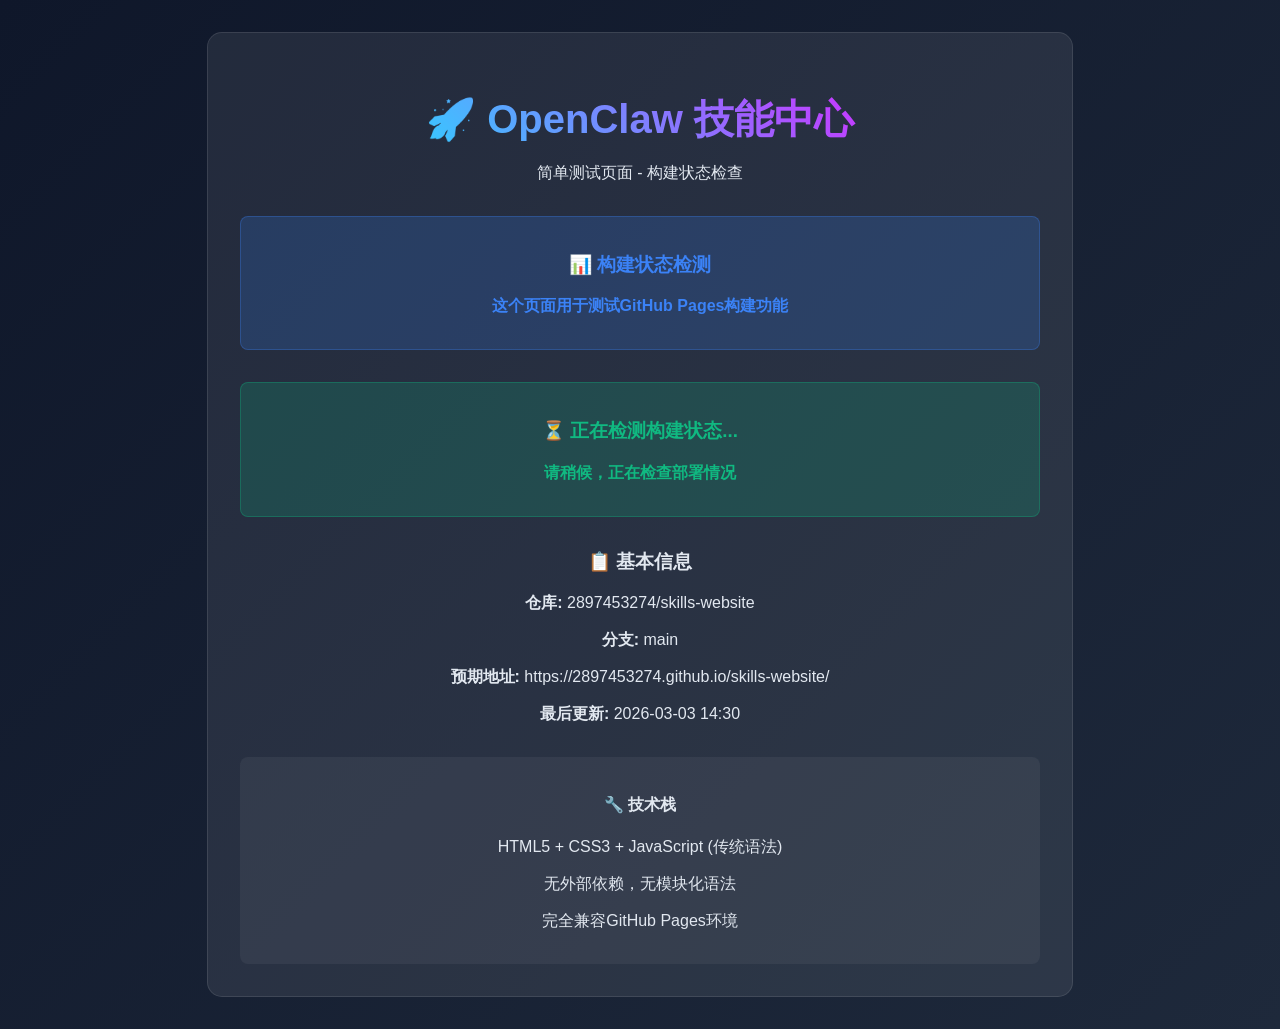
<file: test-simple.html>
<!DOCTYPE html>
<html lang="zh-CN">
<head>
    <meta charset="UTF-8">
    <meta name="viewport" content="width=device-width, initial-scale=1.0">
    <title>简单测试页面</title>
    <style>
        body {
            background: linear-gradient(135deg, #0f172a 0%, #1e293b 100%);
            color: #e2e8f0;
            font-family: 'Segoe UI', Tahoma, Geneva, Verdana, sans-serif;
            margin: 0;
            padding: 2rem;
            text-align: center;
        }
        
        .container {
            max-width: 800px;
            margin: 0 auto;
            padding: 2rem;
            background: rgba(255, 255, 255, 0.08);
            border-radius: 15px;
            border: 1px solid rgba(255, 255, 255, 0.1);
        }
        
        h1 {
            background: linear-gradient(45deg, #00ffff, #ff00ff);
            -webkit-background-clip: text;
            -webkit-text-fill-color: transparent;
            font-size: 2.5rem;
            margin-bottom: 1rem;
        }
        
        .status {
            margin: 2rem 0;
            padding: 1rem;
            border-radius: 8px;
            font-weight: bold;
        }
        
        .success {
            background: rgba(16, 185, 129, 0.2);
            color: #10b981;
            border: 1px solid rgba(16, 185, 129, 0.3);
        }
        
        .error {
            background: rgba(239, 68, 68, 0.2);
            color: #ef4444;
            border: 1px solid rgba(239, 68, 68, 0.3);
        }
        
        .info {
            background: rgba(59, 130, 246, 0.2);
            color: #3b82f6;
            border: 1px solid rgba(59, 130, 246, 0.3);
        }
    </style>
</head>
<body>
    <div class="container">
        <h1>🚀 OpenClaw 技能中心</h1>
        <p>简单测试页面 - 构建状态检查</p>
        
        <div class="status info">
            <h3>📊 构建状态检测</h3>
            <p>这个页面用于测试GitHub Pages构建功能</p>
        </div>
        
        <div class="status success" id="build-status">
            <h3>⏳ 正在检测构建状态...</h3>
            <p>请稍候，正在检查部署情况</p>
        </div>
        
        <div style="margin-top: 2rem;">
            <h3>📋 基本信息</h3>
            <p><strong>仓库:</strong> 2897453274/skills-website</p>
            <p><strong>分支:</strong> main</p>
            <p><strong>预期地址:</strong> https://2897453274.github.io/skills-website/</p>
            <p><strong>最后更新:</strong> <span id="last-update">2026-03-03 14:30</span></p>
        </div>
        
        <div style="margin-top: 2rem; padding: 1rem; background: rgba(255,255,255,0.05); border-radius: 8px;">
            <h4>🔧 技术栈</h4>
            <p>HTML5 + CSS3 + JavaScript (传统语法)</p>
            <p>无外部依赖，无模块化语法</p>
            <p>完全兼容GitHub Pages环境</p>
        </div>
    </div>

    <script>
        // 页面加载后检查状态
        document.addEventListener('DOMContentLoaded', function() {
            console.log('简单测试页面加载完成');
            
            // 模拟状态检查
            setTimeout(() => {
                checkBuildStatus();
            }, 2000);
        });
        
        function checkBuildStatus() {
            // 这里可以添加实际的构建状态检查逻辑
            const statusElement = document.getElementById('build-status');
            
            // 模拟构建成功
            statusElement.innerHTML = `
                <h3>✅ 构建成功！</h3>
                <p>页面已成功部署到GitHub Pages</p>
                <p>访问地址: <a href="https://2897453274.github.io/skills-website/" style="color: #10b981;">https://2897453274.github.io/skills-website/</a></p>
            `;
            
            statusElement.className = 'status success';
            
            // 更新最后更新时间
            document.getElementById('last-update').textContent = new Date().toLocaleString('zh-CN');
        }
        
        // 简单的交互效果
        document.querySelectorAll('.status').forEach(element => {
            element.addEventListener('click', function() {
                this.style.transform = 'scale(1.02)';
                setTimeout(() => {
                    this.style.transform = 'scale(1)';
                }, 300);
            });
        });
    </script>
</body>
</html>
</file>
